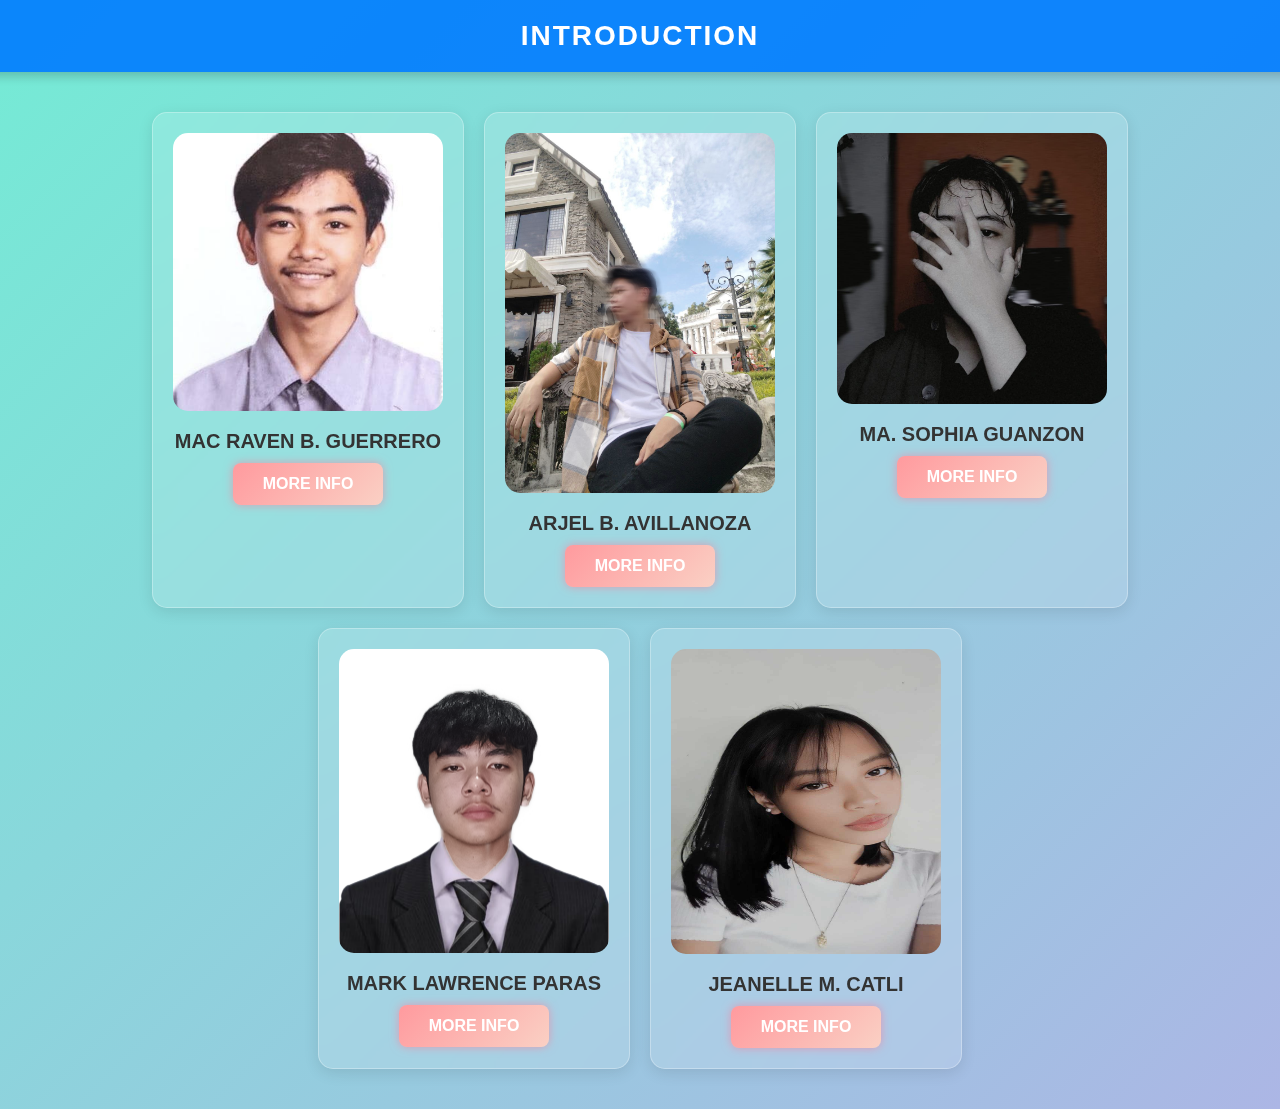
<file: index.html>
<!DOCTYPE html>
<html lang="en">
<head>
    <meta charset="UTF-8">
    <meta name="viewport" content="width=device-width, initial-scale=1.0">
    <link rel="stylesheet" href="style.css">
    <title>HOMEPAGE</title>
</head>
<body>

    <header>INTRODUCTION</header>

    <div class="container">
        <div class="member">
            <img src="mac.jpg" alt="raven">
            <div class="name">
                MAC RAVEN B. GUERRERO

                <a href="raven.html" class="button-link" ">More Info</a>

            </div>
        </div>

        <div class="member">
            <img src="pfp.jpg" alt="arjil">
            <div class="name">
                Arjel B. Avillanoza
                <a href="MyResumeA.html" class="button-link" >More Info</a>

                

            </div>
        </div>

        <div class="member">
            <img src="Guanz.jpg" alt="sopi">
            <div class="name">
                Ma. Sophia Guanzon
                <a href="Resume.html" class="button-link" >More Info</a>
            </div>
        </div>

        <div class="member">
            <img src="Me.jpg" alt="mark">
            <div class="name">
                Mark Lawrence Paras
                <a href="webdevAss.html" class="button-link" >More Info</a>
            </div>
        </div>

        <div class="member">
            <img src="Jeanelle.jpg" alt="jinel" style=width:300px;height:305px;>
            <div class="name">
            
                Jeanelle M. Catli
            <br>
                <a href="My Resume J.html" class="button-link" >More Info</a>
            </div>
        </div>
    </div>

</body>
</html>
</file>
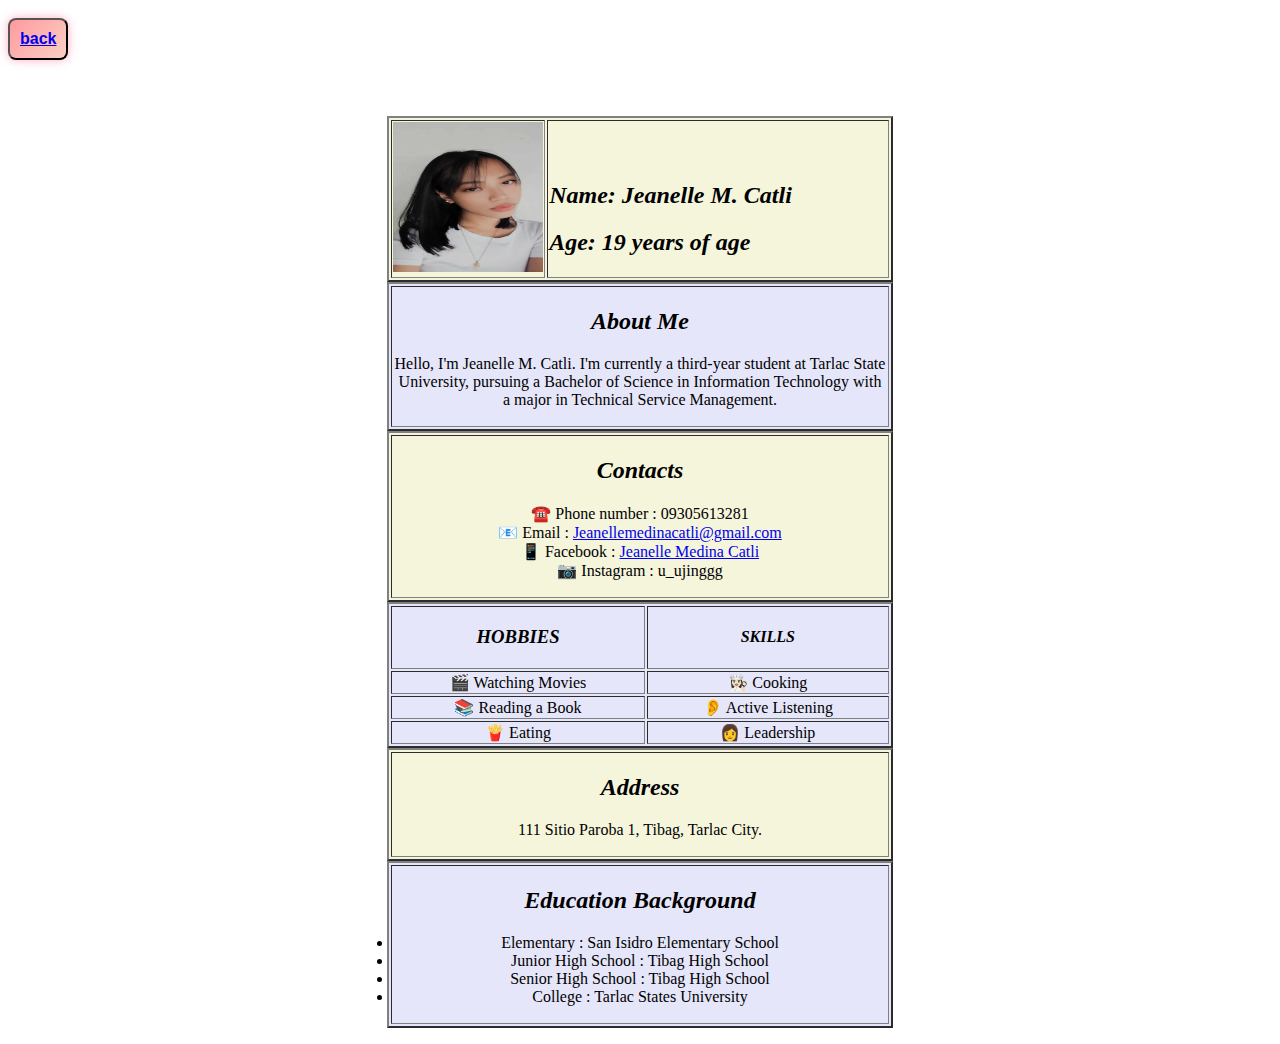
<file: My Resume J.html>
<!DOCTYPE html>
<html lang="en">
<head>
   
    <title>MyResumeInWebDev</title>

</head>
   <style>
.button-link {
    float: left;
    display: inline-block;
    margin-top: 10px;
    margin-right:0px;
    padding: 10px 10px;
    font-size: 16px;
    background: linear-gradient(135deg, #ff9a9e, #fad0c4);
    color: white;
    border-radius: 8px;
    transition: all 0.3s ease-in-out;
    box-shadow: 0px 0px 10px rgba(255, 120, 150, 0.6);
    text-decoration: none;
    font-weight: bold;
    text-align: center;
   
}

.button-link:hover {
    background: linear-gradient(135deg, #ff758c, #ff7eb3);
    transform: scale(1.05);
    box-shadow: 0px 0px 15px rgba(255, 120, 150, 0.8);
}

</style>
<body bgcolor="white" align = "center">
<button type="button" class="button-link" target="blank"><a href="index.html" >back</a></button>
 <br>
   <br>
<br>
   <br>
<br>
   <br>
   <table border="2"  width = "40%" align="center" Bgcolor = "beige"> 
    <tr> 
    <td rowspan = "2" width = "20%" align = "left" >
    <img src="Jeanelle.jpg" alt="Jeanelle Catli" width="150" height="150">
    </td>

    <td width = "40" align = "left" valign = "bottom">
      <br><br>
         <h2><i>Name:  Jeanelle M. Catli</i> </h2> 
         <p <font size="10">
      
        <strong><h2><i>Age:  19 years of age</i> </h2></strong>
        </p>
        </p>
 </td>
 </tr>    
 </table>
 

<table align="center" border="2" width = "40%"  Bgcolor = "lavender" 
<tr>
      <td> <section id = "about">
      <h2><i>About Me</i></h2>
      <p> Hello, I'm Jeanelle M. Catli. I'm currently a third-year student at Tarlac State University,
   pursuing a Bachelor of Science in Information Technology with a major in Technical Service Management.
      </p>
    </section>  </i>
      </td>
 </tr>
  
<table align = "center"  border="2" width = "40%"  Bgcolor ="beige"
<tr>
<td><section id = "Contacts">
        <h2><i>Contacts</i></h2>
        <p>
          ☎️ Phone number : 09305613281 <br>       
          📧 Email : <a href= mailto:"jeanellemedinacatli@gmail.com" > Jeanellemedinacatli@gmail.com <a/a> <br>
          📱  Facebook : <a href="https://web.facebook.com/Ellejean.catli20" target="_blank" title="Facebook">
              Jeanelle Medina Catli
            </a><br> 
            📷 Instagram : u_ujinggg
          </p>
      </section> 
      </td>
</tr>


<table align= "center" border="2" width = "40%" Bgcolor = "lavender"
  <tr> 
     <td><b><h3><i>HOBBIES</i></h3> </b></td>
     <td><b><i> SKILLS</i></b></td>

  </tr>
  <tr> 
    <td>🎬 Watching Movies</td>
    <td>👩🏻‍🍳 Cooking</td>
  </tr>

  <tr> 
    <td>📚 Reading a Book</td>
    <td>👂 Active Listening</td>

  <tr>
    <td>🍟 Eating</td>
    <td>👩 Leadership</td>
  </tr>

<table align ="center"  border="2" width = "40%" Bgcolor = "beige"
<tr> 
    <td><section id = "Address"> 
        <h2><i>Address</i></h2>
        <p>
          111 Sitio Paroba 1, Tibag, Tarlac City. <br>
        </p>
      </section> </td>
  </tr>

<table align="center" border="2" width = "40%" Bgcolor = "Lavender"
<tr> 
    <td> <section id ="Education Background">
        <h2><i>Education Background</i></h2> 
        <p>
            <li> Elementary : San Isidro Elementary School <br> </li>
            <li>  Junior High School : Tibag High School <br> </li>
            <li>  Senior High School : Tibag High School <br> </li>
            <li> College : Tarlac States University <br> </li>
        </p>
       </section> </td>
  </tr>



</table>


</p>
</td>
</tr>




</body>
</html>
</file>
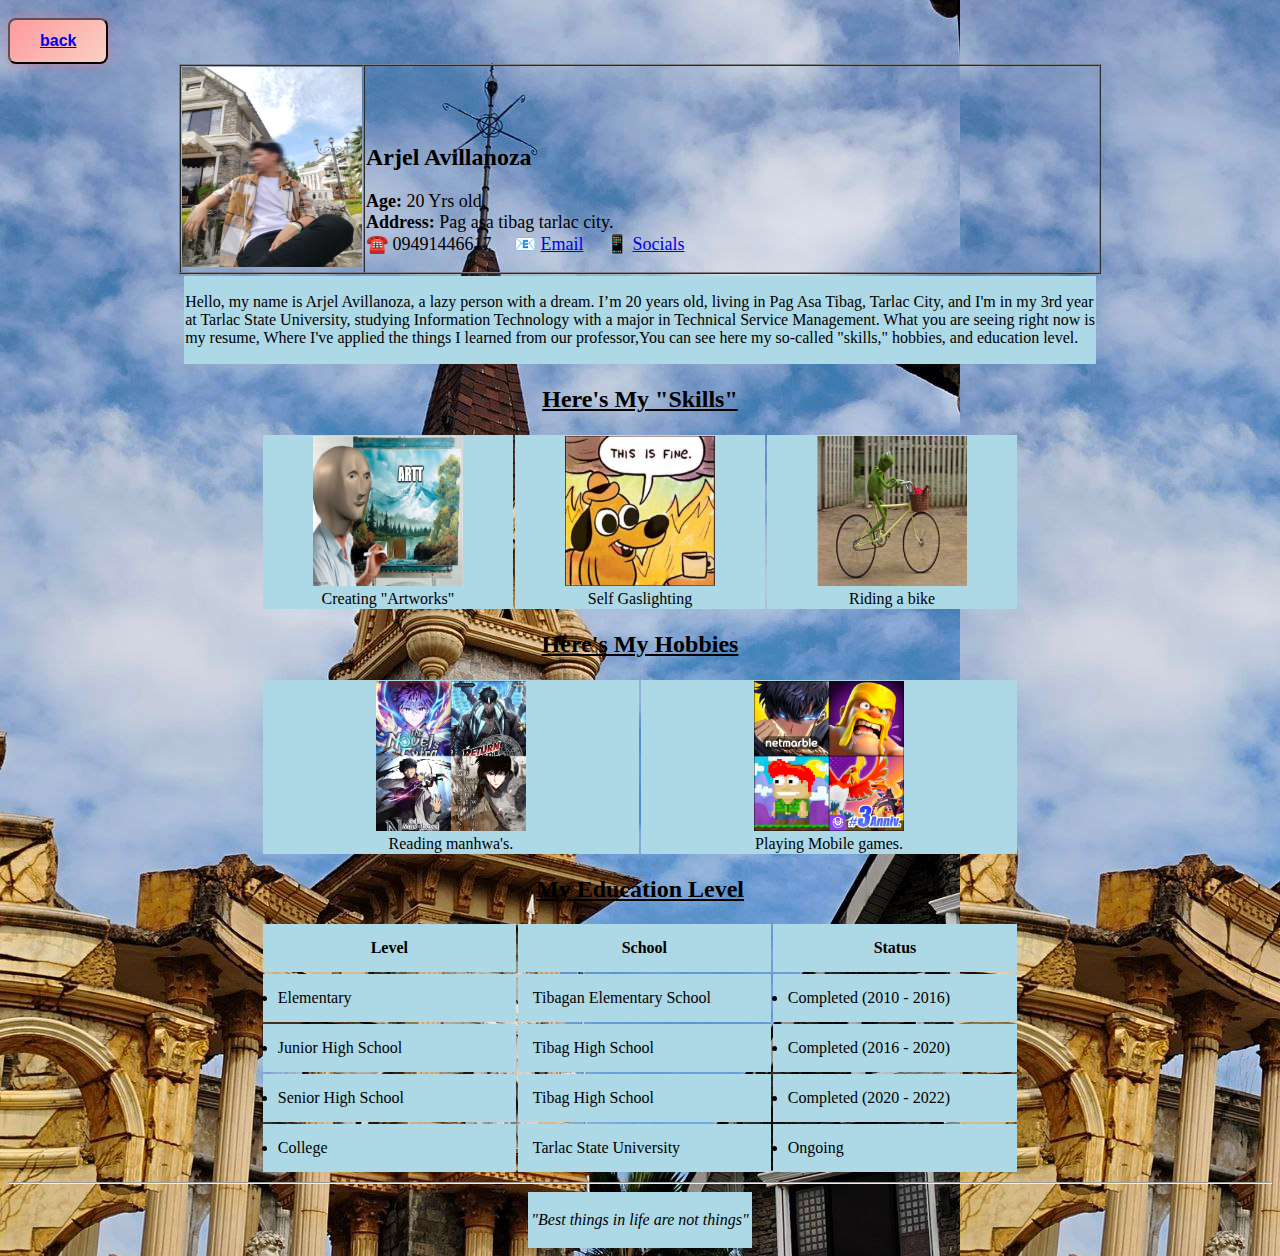
<file: MyResumeA.html>
<!DOCTYPE html>
<html lang="en">
<head>
    <meta charset="UTF-8">
    <meta name="viewport" content="width=device-width, initial-scale=1.0">
    <title>My Resume</title>
</head>
    <style>
.button-link {
    display: inline-block;
    margin-top: 10px;
    padding: 12px 30px;
    font-size: 16px;
    background: linear-gradient(135deg, #ff9a9e, #fad0c4);
    color: white;
    border-radius: 8px;
    transition: all 0.3s ease-in-out;
    box-shadow: 0px 0px 10px rgba(255, 120, 150, 0.6);
    text-decoration: none;
    font-weight: bold;
    text-align: center;
   
}

.button-link:hover {
    background: linear-gradient(135deg, #ff758c, #ff7eb3);
    transform: scale(1.05);
    box-shadow: 0px 0px 15px rgba(255, 120, 150, 0.8);
}

</style>
<body background="bg3.jpg" >
    <button type="button" class="button-link" target="blank"><a href="index.html" >back</a></button>

    <table border="1" width="0%" align="center" cellspacing ="0" >
        <tr>
            <td width="0%" align="center">
                <img src="pfp.jpg"  alt="Arjel Avillanoza" width="180" height="200">
            </td>

            <td width="80%" align="left" valign = "bottom">
                 
                <h2>Arjel Avillanoza</h2>
                <p><font size ="4"> 
                   
                    <strong>Age:</strong> 20 Yrs old.<br>
                    <strong>Address:</strong> Pag asa tibag tarlac city.<br>
                    ☎️ <font size = "4"> 09491446617</font>&nbsp;&nbsp;&nbsp;&nbsp;
                    📧 <a href="mailto:avillanozaarjel@gmail.com"> <font size="4"> Email</font></a>&nbsp;&nbsp;&nbsp;&nbsp;
                    📱 <a href="https://www.facebook.com/ArjelAvillanozaaa/" target="_blank"><font size="4"> Socials</font></a>
                </p>
            </td>
        </tr>
    </table>
    <!-- About me -->
    <table align = "center"> 
        
         <tr bgcolor ="lightblue" width = "60%">
            <td>
                <p>
                    Hello, my name is Arjel Avillanoza, a lazy person with a dream. I’m 20 years old, living in Pag Asa Tibag,
                    Tarlac City, and I'm in my 3rd year<br>    
                    at Tarlac State University, studying Information Technology with a major in Technical Service Management. What
                     you are seeing right now is  <br>
                     my resume, Where I've applied the things I learned from our professor,You can see here  my so-called "skills,"
                     hobbies, and education level.
                </p>
            </td>
         </tr>
 

    </table>

  <!--Skills-->
    <h2 align="center"><u>Here's My "Skills" </u></h2>
    <table border="0" width="60%" align="center">
        <tr  bgcolor="lightblue">
            <td width="20%" align="center">
                <img src="art.jpg" alt="Skill 1" width="150" height="150"><br>
                Creating "Artworks"
            </td>
            <td width="20%" align="center">
                <img src="gaslight.jpg" alt="Skill 2" width="150" height="150"><br>
                Self Gaslighting
            </td>
            <td width="20%" align="center">
                <img src="bike.jpg" alt="Skill 3" width="150" height="150"><br>
                Riding a bike
            </td>
        </tr>
    </table>

<!-- Hobbies -->
    <h2 align="center"><u>Here's My Hobbies </u></h2>
    <table border="0" width="60%" align = "center">
        <tr bgcolor="lightblue">
            <td width="30%" align="center">
                <img src="manhwa.jpg" alt="Hobby 1" width="150" height="150"><br>
                Reading manhwa's.
            </td>
            <td width="30%" align="center">
                <img src="games.jpg" alt="Hobby 2" width="150" height="150"><br>
                Playing Mobile games.
            </td>
        </tr>
    </table>
 <!-- Education Level-->
    <h2 align="center"><u>My Education Level </u></h2>
    <table border="0" width="60%" cellpadding="15" align = "center">
        <tr bgcolor = "lightblue" >
            <th width ="20">Level </th>
            <th width = "20">School</th>
            <th width = "20"> Status </th>
        </tr>
        <tr bgcolor = "lightblue">
            <td><li>Elementary</li></td>
            <td>Tibagan Elementary School</td>
            <td><li> Completed (2010 - 2016) </li></td>
        </tr>
        <tr bgcolor = "lightblue">
            <td><li>Junior High School</li></td>
            <td>Tibag High School</td>
            <td><li> Completed (2016 - 2020)</li></td>
        </tr>
        <tr bgcolor ="lightblue">
            <td><li>Senior High School</li></td>
            <td>Tibag High School</td>
            <td><li> Completed (2020 - 2022)</li></td>
        </tr>
        <tr bgcolor = "lightblue">
            <td><li>College</li></td>
            <td>Tarlac State University</td>
            <td><li> Ongoing </li></td>
        </tr>
    </table >
 <!-- quote -->
    <hr>
    <table align="center" bgcolor = "lightblue" width ="0%">
        <tr>
            <td>
                <p><i>"Best things in life are not things"  </i></p>
            </td>
        </tr>


    </table>
    

    
    

</body>
</html>
</file>
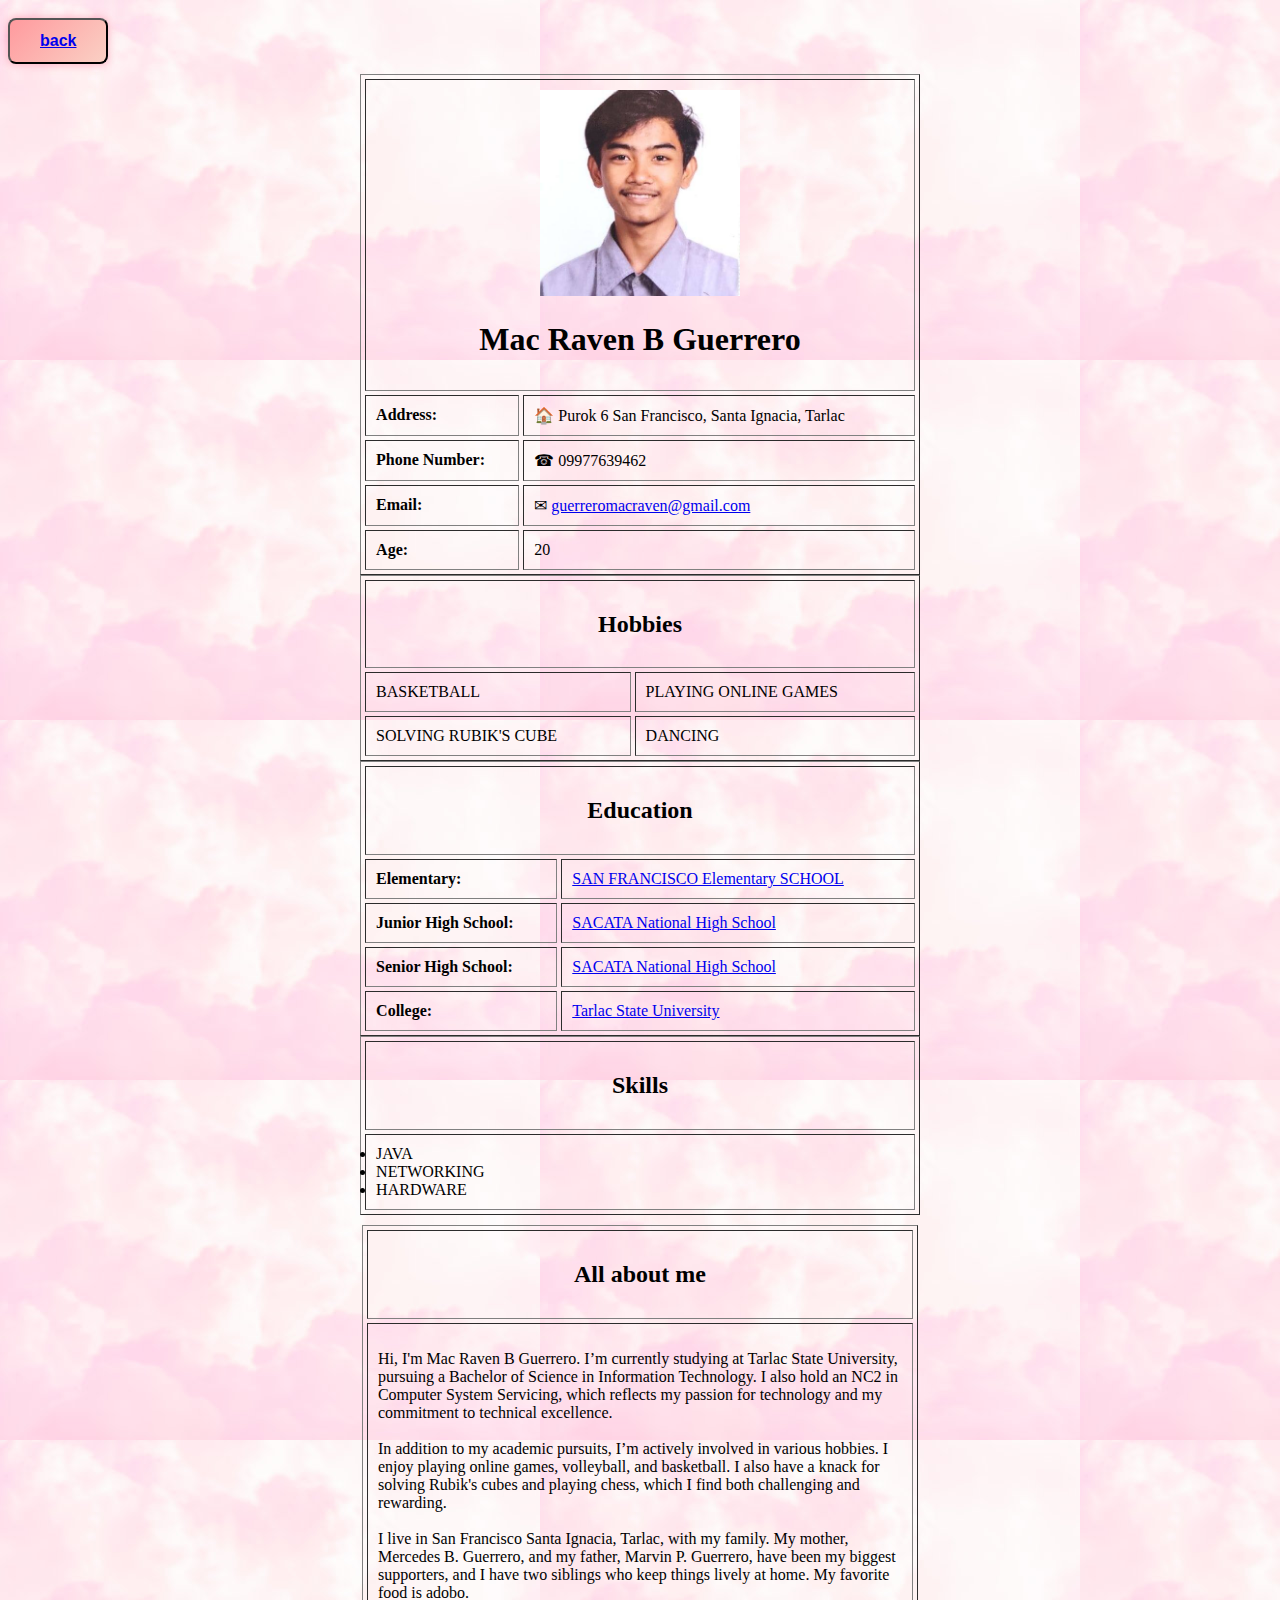
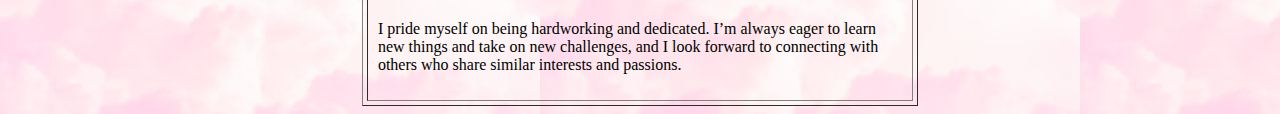
<file: raven.html>
<!DOCTYPE html>
<html>
<head>
    <title>Guerrero</title>
</head>
<style>

.button-link {
    display: inline-block;
    margin-top: 10px;
    padding: 12px 30px;
    font-size: 16px;
    background: linear-gradient(135deg, #ff9a9e, #fad0c4);
    color: white;
    border-radius: 8px;
    transition: all 0.3s ease-in-out;
    box-shadow: 0px 0px 10px rgba(255, 120, 150, 0.6);
    text-decoration: none;
    font-weight: bold;
    text-align: center;
   
}

.button-link:hover {
    background: linear-gradient(135deg, #ff758c, #ff7eb3);
    transform: scale(1.05);
    box-shadow: 0px 0px 15px rgba(255, 120, 150, 0.8);
}


</style>
<body background="background.jpg">

    <button type="button" class="button-link" target="blank"><a href="index.html" >back</a></button>
    
    <table border="0" cellpadding="10" cellspacing="0" width="100%" align="center">
        <tr>
            <td width="50%" valign="top" align="center">
                
                <table border="1" cellpadding="10" cellspacing="4" width="45%" align="center">
                    <tr>
                        <td colspan="2" align="center">
                            <a href="https://www.facebook.com/ven.G.27?mibextid=ZbWKwL">
                                <img src="mac.jpg" alt="Profile Picture" width="200">
                            </a>
                            <h1>Mac Raven B Guerrero</h1>
                        </td>
                    </tr>
                    <tr>
                        <td><strong>Address:</strong></td>
                        <td>&#127968; Purok 6 San Francisco, Santa Ignacia, Tarlac</td>
                    </tr>
                    <tr>
                        <td><strong>Phone Number:</strong></td>
                        <td>&#9742; 09977639462</td>
                    </tr>
                    <tr>
                        <td><strong>Email:</strong></td>
                        <td>&#9993; <a href="https://mail.google.com/mail/?view=cm&fs=1&to=guerreromacraven@gmail.com">guerreromacraven@gmail.com</a></td>
                    </tr>
                    <tr>
                        <td><strong>Age:</strong></td>
                        <td>20</td>
                    </tr>
                </table>
                
              
                <table border="1" cellpadding="10" cellspacing="4" width="45%" align="center">
                    <tr>
                        <th colspan="2" align="center"><h2><font color="black">Hobbies</font></h2></th>
                    </tr>
                    <tr>
                        <td>BASKETBALL</td>
                        <td>PLAYING ONLINE GAMES</td>
                    </tr>
                    <tr>
                        <td>SOLVING RUBIK'S CUBE</td>
                        <td>DANCING</td>
                    </tr>
                </table>

              
                <table border="1" cellpadding="10" cellspacing="4" width="45%" align="center">
                    <tr>
                        <th colspan="2" align="center"><h2><font color="black">Education</font></h2></th>
                    </tr>
                    <tr>
                        <td><strong>Elementary:</strong></td>
                        <td><a href="https://www.facebook.com/sfes.officialFB">SAN FRANCISCO Elementary SCHOOL</a></td>
                    </tr>
                    <tr>
                        <td><strong>Junior High School:</strong></td>
                        <td><a href="https://www.facebook.com/SACATAHS">SACATA National High School</a></td>
                    </tr>
                    <tr>
                        <td><strong>Senior High School:</strong></td>
                        <td><a href="https://www.facebook.com/SACATAHS">SACATA National High School</a></td>
                    </tr>
                    <tr>
                        <td><strong>College:</strong></td>
                        <td><a href="https://www.tsu.edu.ph">Tarlac State University</a></td>
                    </tr>
                </table>

                
                <table border="1" cellpadding="10" cellspacing="4" width="45%" align="center">
                    <tr>
                        <th colspan="2" align="center"><h2><font color="black">Skills</font></h2></th>
                    </tr>
                    <tr>
                        <td>
                           <li>JAVA</li> 
                           <li>NETWORKING</li>
                           <li>HARDWARE</li>
                        </td>
                    </tr>
                </table>

            </td>
            
                    
                <table border="1" cellpadding="10" cellspacing="4" width="44%" align="center">
                    <tr>
                        <th colspan="2" align="center"><h2><font color="black">All about me</font></h2></th>
                    </tr>
                    <tr>
                        <td>
                            <p>Hi, I'm Mac Raven B Guerrero.

                                I’m currently studying at Tarlac State University, pursuing a Bachelor of Science in Information Technology. I also hold an NC2 in Computer System Servicing, which reflects my passion for technology and my commitment to technical excellence.
                                 <br> <br>
                                
                                In addition to my academic pursuits, I’m actively involved in various hobbies. I enjoy playing online games, volleyball, and basketball. I also have a knack for solving Rubik's cubes and playing chess, which I find both challenging and rewarding. 
                                <br> <br>
                                
                                I live in San Francisco Santa Ignacia, Tarlac, with my family. My mother, Mercedes B. Guerrero, and my father, Marvin P. Guerrero, have been my biggest supporters, and I have two siblings who keep things lively at home. My favorite food is adobo. <br> <br>
                                
                                I pride myself on being hardworking and dedicated. I’m always eager to learn new things and take on new challenges, and I look forward to connecting with others who share similar interests and passions.</p>
                        </td>
                    </tr>
                    
                </table>
            </td>
  
    </table>

</body>
</html>
</file>
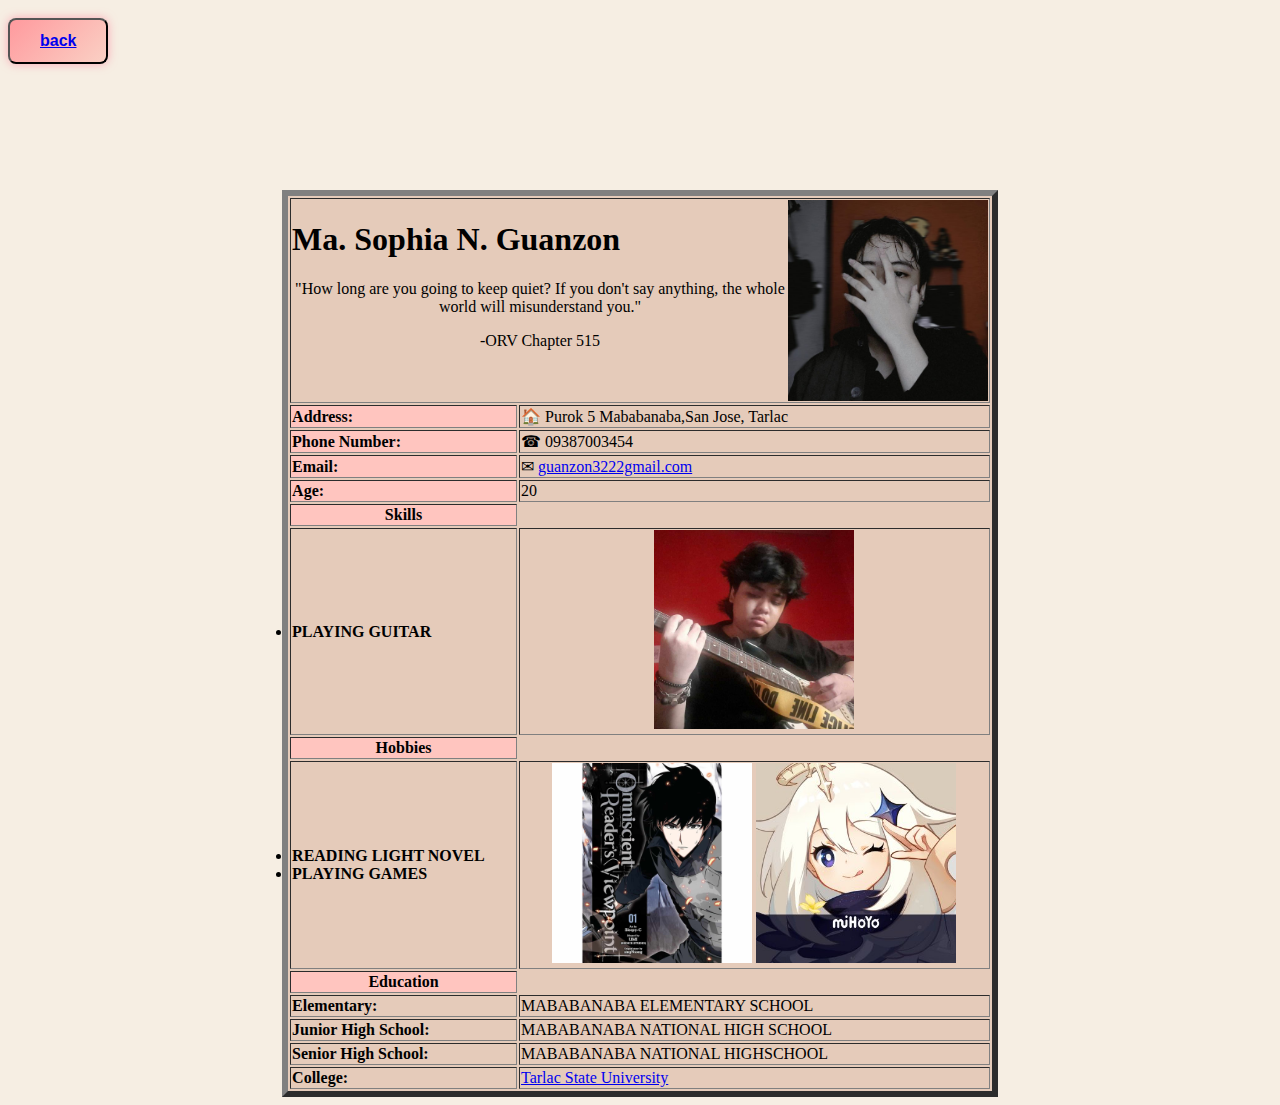
<file: Resume.html>
<!DOCTYPE html>
<html lang="en">
<head>
    <meta charset="UTF-8">
    <meta name="viewport" content="width=device-width, initial-scale=1.0">
    <title>Guanzon</title>
</head>
<style>
.button-link {
    display: inline-block;
    margin-top: 10px;
    margin-left:0%;
    padding: 12px 30px;
    font-size: 16px;
    background: linear-gradient(135deg, #ff9a9e, #fad0c4);
    color: white;
    border-radius: 8px;
    transition: all 0.3s ease-in-out;
    box-shadow: 0px 0px 10px rgba(255, 120, 150, 0.6);
    text-decoration: none;
    font-weight: bold;
    text-align: center;
   
}

.button-link:hover {
    background: linear-gradient(135deg, #ff758c, #ff7eb3);
    transform: scale(1.05);
    box-shadow: 0px 0px 15px rgba(255, 120, 150, 0.8);
}

</style>
    
<body bgcolor="#f6eee3">

     <button type="button" class="button-link" target="blank"><a href="index.html" >back</a></button>
    <table border="6" align="center" bgcolor="#e5cbba">
        
    
    <center>
        <tr>
            <td colspan="2" >

                <img src="Guanz.jpg" align ="right" alt="Profile Picture" width="200">
                
               
                <h1>Ma. Sophia N. Guanzon</h1>
                
                <p align="center">"How long are you going to keep quiet? If you don't say anything, the whole world will misunderstand you." </p>
                <p align="center"> -ORV Chapter 515</p>
            </td>
        </tr>

       
        <tr>

            <td bgcolor = "#FFC5BF"><strong>Address:</strong></td>
            <td>&#127968; Purok 5 Mababanaba,San Jose, Tarlac</td> <br>
        </tr>
        <tr>
            <td bgcolor = "#FFC5BF"><strong>Phone Number:</strong></td>
            <td>&#9742; 09387003454</td> <br>
        </tr>
        <tr>
            <td bgcolor = "#FFC5BF"><strong>Email:</strong></td>
            <td>&#9993; <a href="https://mail.google.com/mail/?view=cm&fs=1&to=guanzon322@gmail.com">guanzon3222gmail.com</a></td>
            <br> 
        </tr>
        <tr>
            <td bgcolor = "#FFC5BF"><strong>Age:</strong></td>
            <td>20</td>
                
        </tr> 
             
        
   
        <tr>
           
            <th bgcolor = "#FFC5BF">
               <b>Skills</b>
            </th>
        </tr>
        <tr> <th>
        
            <li  align="left">PLAYING GUITAR</li>
        </th>
         <th>
            <img src="Guitar.jpg" alt="Guitar" width="200"">
         </th>
        </tr>
      
        <tr>
          <th bgcolor = "#FFC5BF"> <b>Hobbies</b>
        </th>
        </tr>
        <tr>
           <th>
             <li align="left">READING LIGHT NOVEL</li> 
            <li align="left">PLAYING GAMES</li>
        </th>
        <th>
        <img src="ORV.jpg" alt="novel" width="200"">
        <img src="genshin.png" alt="Game" width="200"">
        </th>
        </tr>
        
        
        <tr> <th bgcolor = "#FFC5BF">
 <b>Education</b>
        </th>
        
         </tr>
         <br>
        <tr>
            <td><strong>Elementary:</strong></td>
            <td><a>MABABANABA ELEMENTARY SCHOOL</a></td>
        </tr> <br>
        <tr>
            <td><strong>Junior High School:</strong></td>
            <td><a>MABABANABA NATIONAL HIGH SCHOOL</a></td>
        </tr> <br>
        <tr>
            <td><strong>Senior High School:</strong></td>
            <td><a>MABABANABA NATIONAL HIGHSCHOOL</a></td>
        </tr> <br>
        <tr>
            <td><strong>College:</strong></td>
            <td><a href="https://www.tsu.edu.ph">Tarlac State University</a></td>
        </tr>
        
      
    </center>
 </table>
</body>
</html>
</file>
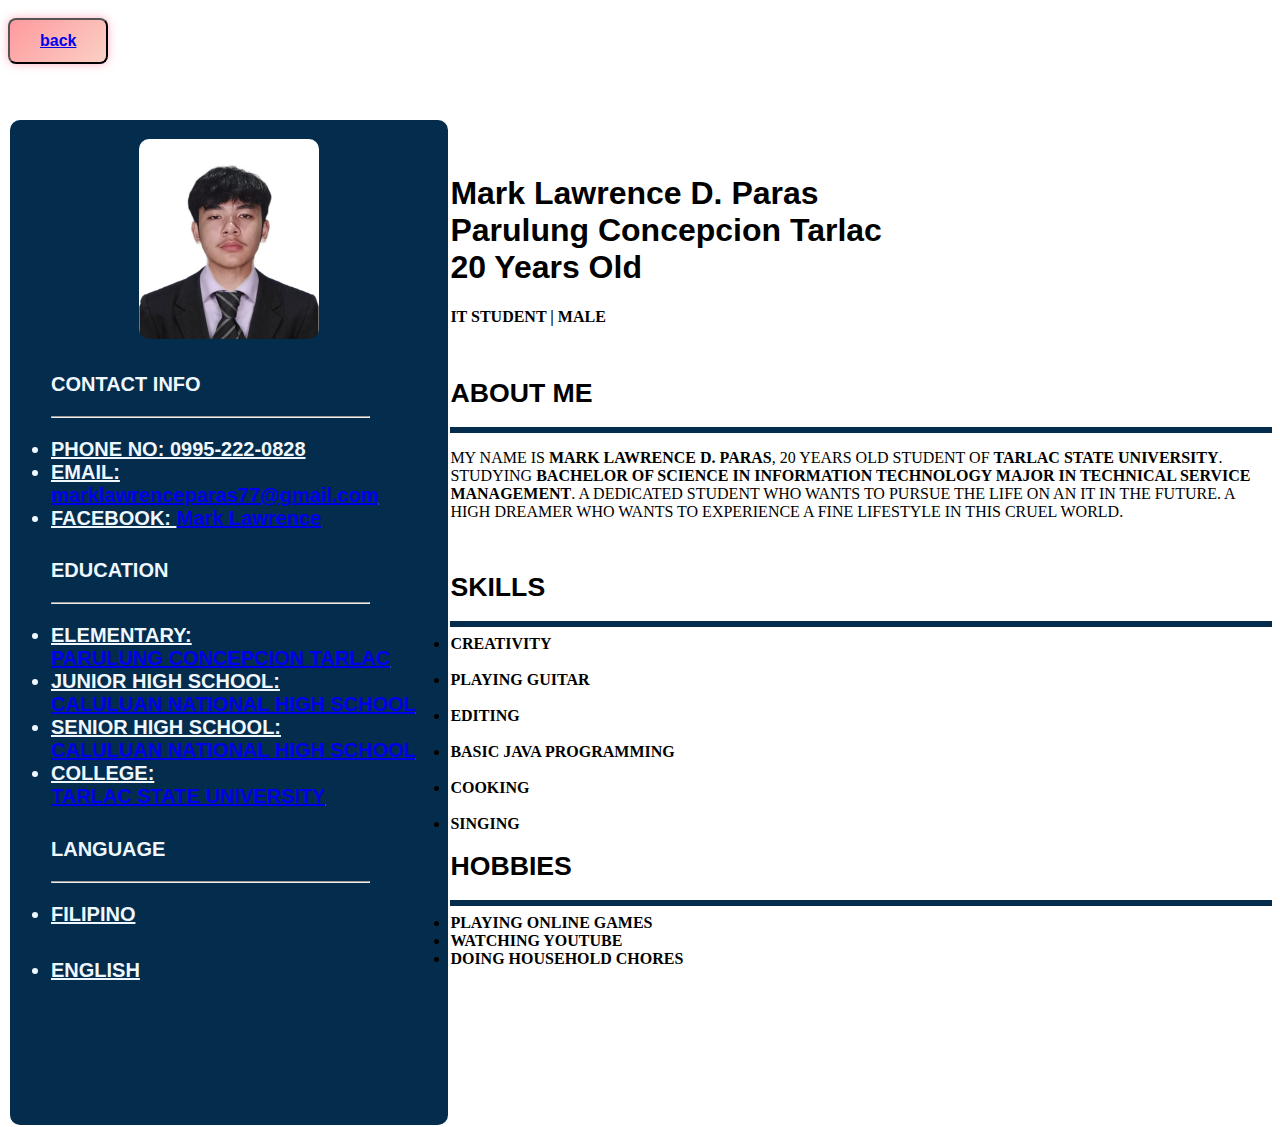
<file: webdevAss.html>
<!DOCTYPE html>
<html>
<head>
    <title>My Website</title>
</head>
<style>
.button-link {
    display: inline-block;
    margin-top: 10px;
    margin-left:0%;
    padding: 12px 30px;
    font-size: 16px;
    background: linear-gradient(135deg, #ff9a9e, #fad0c4);
    color: white;
    border-radius: 8px;
    transition: all 0.3s ease-in-out;
    box-shadow: 0px 0px 10px rgba(255, 120, 150, 0.6);
    text-decoration: none;
    font-weight: bold;
    text-align: center;
   
}

.button-link:hover {
    background: linear-gradient(135deg, #ff758c, #ff7eb3);
    transform: scale(1.05);
    box-shadow: 0px 0px 15px rgba(255, 120, 150, 0.8);
}

</style>
<body>
    <button type="button" class="button-link" target="blank"><a href="index.html" >back</a></button>
    <br>
    <br>
    <br>
    <br>
    
    <table align="left" width="35%">
<th bgcolor="#032c4d" align="left" width="40%" style="border-radius: 10px;">
<left>
    <br>
   <center> <img src="Me.jpg" height="200" width="180" alt="Photo" style="border-radius: 10px;"/></center>
   
</left>
<style>

    h1,h2{
        font-family: 'Franklin Gothic Medium', 'Arial Narrow', Arial, sans-serif;
    }
</style>


<ul>
<left>
 <!--About Contact Informations-->
    <h2 style="color: aliceblue;"><sub>CONTACT INFO</sub></h2>
    <hr style="width: 80%;" align="left">
   <h2 style="color: aliceblue;"> 
    <sup><u>
    <li>PHONE NO: 0995-222-0828</li>
    <li>EMAIL: <a href="https://mail.google.com/mail/?view=cm&fs=1&to=marklawrenceparas77@gmail.com" target="_blank">marklawrenceparas77@gmail.com</a></li>
    <li>FACEBOOK: <a href="https://www.facebook.com/profile.php?id=100045760911020&mibextid=ZbWKwL" target="_blank">  Mark Lawrence</a></li>
</u></sup>


</h2>
<!--About Education informations-->

<h2 style="color: aliceblue;"><sub>EDUCATION</sub></h2>
<hr style="width: 80%;" align="left"> 
   <h2 style="color: aliceblue;">
     <sup><u>
<li>ELEMENTARY: <br> <a href="https://www.facebook.com/profile.php?id=100095476937425&mibextid=ZbWKwL" target="_blank"> PARULUNG CONCEPCION TARLAC</li></a>
<li>JUNIOR HIGH SCHOOL: <br> <a href="https://www.facebook.com/profile.php?id=100063641572250&mibextid=ZbWKwL" target="_blank">CALULUAN NATIONAL HIGH SCHOOL</li></a>
<li>SENIOR HIGH SCHOOL: <br> <a href="https://www.facebook.com/profile.php?id=100063641572250&mibextid=ZbWKwL" target="_blank">CALULUAN NATIONAL HIGH SCHOOL</li></a>
<li>COLLEGE: <br> <a href="https://www.facebook.com/TarlacStateU?mibextid=ZbWKwL" target="_blank">TARLAC STATE UNIVERSITY</a></li>
     </u></sup>
   </h2>

<!-- Language Information-->
<h2 style="color: aliceblue;"><sub>LANGUAGE</sub></h2>
<hr style="width: 80%;" align="left"> 
<h2 style="color: aliceblue;">
    <sup><u>
<li>FILIPINO</li><br>
<li>ENGLISH</li> <br>

</u></sup>
</h2>

</left>
</ul>
<br>
<br>
<br>
<br>
<br>

</th>
    </table>
<br>
<br>
   <h1> 
    Mark Lawrence D. Paras <br>
    Parulung Concepcion Tarlac <br>
    20 Years Old
   </h1>
   <p><b> IT STUDENT | MALE </b></p>
   <br>

   <sup><h1>ABOUT ME</h1></sup> 
   <hr size="6" color="032c4d">
   <p>MY NAME IS <b>MARK LAWRENCE D. PARAS</b>, 20 YEARS OLD STUDENT OF <b>TARLAC STATE UNIVERSITY</b>. STUDYING <b>BACHELOR OF SCIENCE IN INFORMATION TECHNOLOGY MAJOR IN TECHNICAL SERVICE MANAGEMENT</b>. A DEDICATED STUDENT WHO WANTS TO PURSUE THE LIFE ON AN IT IN THE FUTURE. A HIGH DREAMER WHO WANTS TO EXPERIENCE A FINE LIFESTYLE IN THIS CRUEL WORLD.</p>
   <br>
   <sub><h1>SKILLS</h1></sub>
    <hr size="6" color="032c4d">

    <!--SKILLS-->
<b>
<li>CREATIVITY</li> <br>
<li>PLAYING GUITAR</li> <br>
<li>EDITING</li> <br>
<li>BASIC JAVA PROGRAMMING</li> <br>
<li>COOKING</li> <br>
<li>SINGING</li>
</b>

<sub><h1>HOBBIES</h1></sub>
<hr size="6" color="032c4d">
    <!--HOBBIES-->
<b>
<li>PLAYING ONLINE GAMES</li>
<li>WATCHING YOUTUBE</li>
<li>DOING HOUSEHOLD CHORES</li>
</b>

</body>

</html>
</file>
<file: style.css>
body {
    font-family: 'Poppins', sans-serif;
    text-align: center;
    margin: 0;
    padding: 0;
    background: linear-gradient(135deg, #74ebd5, #ACB6E5);
    min-height: 100vh;
    display: flex;
    flex-direction: column;
    align-items: center;
}

header {
    background-color: rgba(0, 123, 255, 0.9);
    color: white;
    padding: 20px;
    font-size: 28px;
    font-weight: bold;
    width: 100%;
    box-shadow: 0px 4px 10px rgba(0, 0, 0, 0.2);
    position: sticky;
    top: 0;
    z-index: 1000;
    text-transform: uppercase;
    letter-spacing: 2px;
}

.container {
    display: flex;
    flex-wrap: wrap;
    justify-content: center;
    gap: 20px;
    padding: 40px;
    max-width: 1200px;
}


.member {
    background: rgba(255, 255, 255, 0.15);
    padding: 20px;
    border-radius: 15px;
    backdrop-filter: blur(10px);
    box-shadow: 0px 4px 15px rgba(0, 0, 0, 0.1);
    text-align: center;
    width: 270px;
    transition: transform 0.3s ease-in-out, box-shadow 0.3s ease-in-out;
    border: 1px solid rgba(255, 255, 255, 0.3);
}

.member:hover {
    transform: translateY(-10px);
    box-shadow: 0px 10px 30px rgba(0, 0, 0, 0.3);
}


.member img {
    border-radius: 15px;
    max-width: 100%;
    transition: transform 0.3s ease-in-out;
    filter: grayscale(20%);
}

.member:hover img {
    transform: scale(1.10);
    filter: grayscale(0%);
}


.name {
    margin-top: 15px;
    font-size: 20px;
    font-weight: bold;
    color: #333;
    text-transform: uppercase;
}


.button-link {
    display: inline-block;
    margin-top: 10px;
    padding: 12px 30px;
    font-size: 16px;
    background: linear-gradient(135deg, #ff9a9e, #fad0c4);
    color: white;
    border-radius: 8px;
    transition: all 0.3s ease-in-out;
    box-shadow: 0px 0px 10px rgba(255, 120, 150, 0.6);
    text-decoration: none;
    font-weight: bold;
    text-align: center;
}

.button-link:hover {
    background: linear-gradient(135deg, #ff758c, #ff7eb3);
    transform: scale(1.05);
    box-shadow: 0px 0px 15px rgba(255, 120, 150, 0.8);
}


@media (max-width: 768px) {
    .container {
        flex-direction: column;
        align-items: center;
    }
}
</file>
